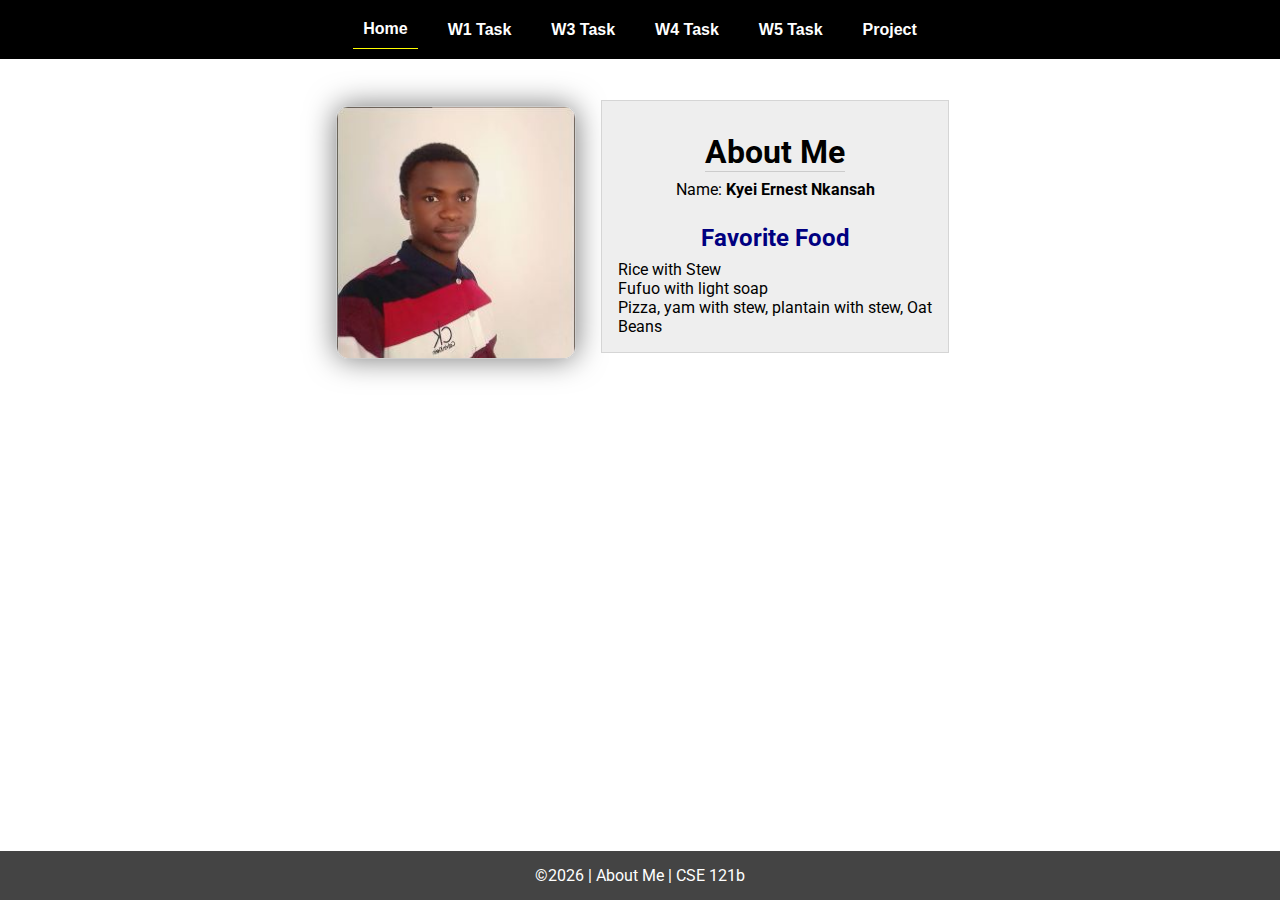
<file: index.html>
<!DOCTYPE html>
<html lang="en">

<head>
  <meta charset="UTF-8">
  <meta name="viewport" content="width=device-width, initial-scale=1.0">
  <title>About Me | CSE 121b | W02: Programming Tasks</title>
  <link rel="preconnect" href="https://fonts.googleapis.com">
  <link rel="preconnect" href="https://fonts.gstatic.com" crossorigin>
  <link href="https://fonts.googleapis.com/css2?family=Roboto:wght@400;600&display=swap" rel="stylesheet">
  <link rel="stylesheet" href="styles/main.css">
</head>

<body>
  <nav>
    <ul id="menu">
      <li><a id="toggleMenu">&equiv;</a></li>
      <li><a href="index.html" class="active">Home</a></li>
      <li><a href="w01-task.html">W1 Task</a></li>
      <li><a href="w03-task.html">W3 Task</a></li>
      <li><a href="w04-task.html">W4 Task</a></li>
      <li><a href="w05-task.html">W5 Task</a></li>
      <li><a href="project.html">Project</a></li>
    </ul>
  </nav>
  <main id="home">
    <picture>
      <img src="images/Ernest.jpg" alt="Placeholder Image">
    </picture>
    <section>
      <h1>About Me</h1>
      <div class="info">Name: <span id="name"></span></div>
      <h2>Favorite Food</h2>
      <div class="block" id="food">

      </div>
    </section>
  </main>
  <footer>
    &copy;<span id="year"></span> | About Me | CSE 121b
  </footer>
  <script src="scripts/main.js"></script>
  <script src="scripts/w02-task.js"></script>
</body>

</html>
</file>
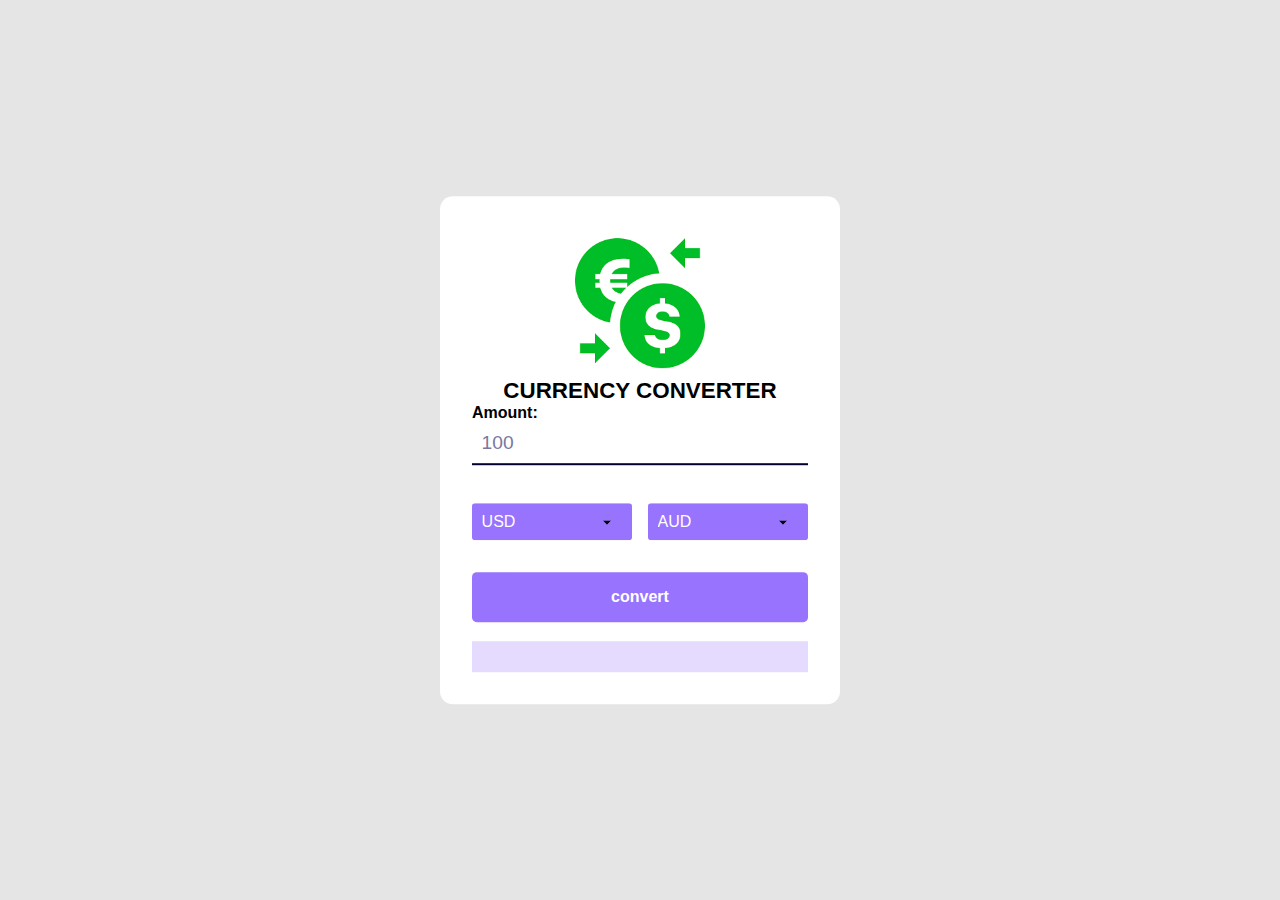
<file: final_project/index.html>
<!DOCTYPE html>
<html lang="en">

<head>
    <meta charset="UTF-8">
    <meta name="viewport" content="width=device-width, initial-scale=1.0">
    <title>Currency converter</title>
    <!--Google font-->
    <link rel="preconnect" href="https://fonts.googleapis.com">
    <link rel="preconnect" href="https://fonts.gstatic.com" crossorigin>
    <link href="https://fonts.googleapis.com/css2?family=Roboto:ital@1&family=Rock+Salt&display=swap" rel="stylesheet">

    <!--stylesheet---->
    <link rel="stylesheet" href="style.css">
</head>

<body>

    <div class="wrapper">
        <div class="app-details">
            <img src="currency.png" class="app-icon">
            <h1 class="app-tittle">Currency converter</h1>

        </div>
        <label for="amount">Amount: </label>
        <input type="number"  id="amount" value="100">
        <div class="dropdowns">
            <select id="from-currency-select"></select>
            <select id="to-currency-select"></select>
        </div>
        <button id="convert-button">convert</button>
        <p id="result"></p>
    </div>

    <!--script with Array of Supported Country Codes-->
    <script src="currency-codes.js"></script>

    <!--script with api key-->
    <script src="api.js"></script>

    <!--script-->
    <script src="script.js"></script>
</body>

</html>
</file>
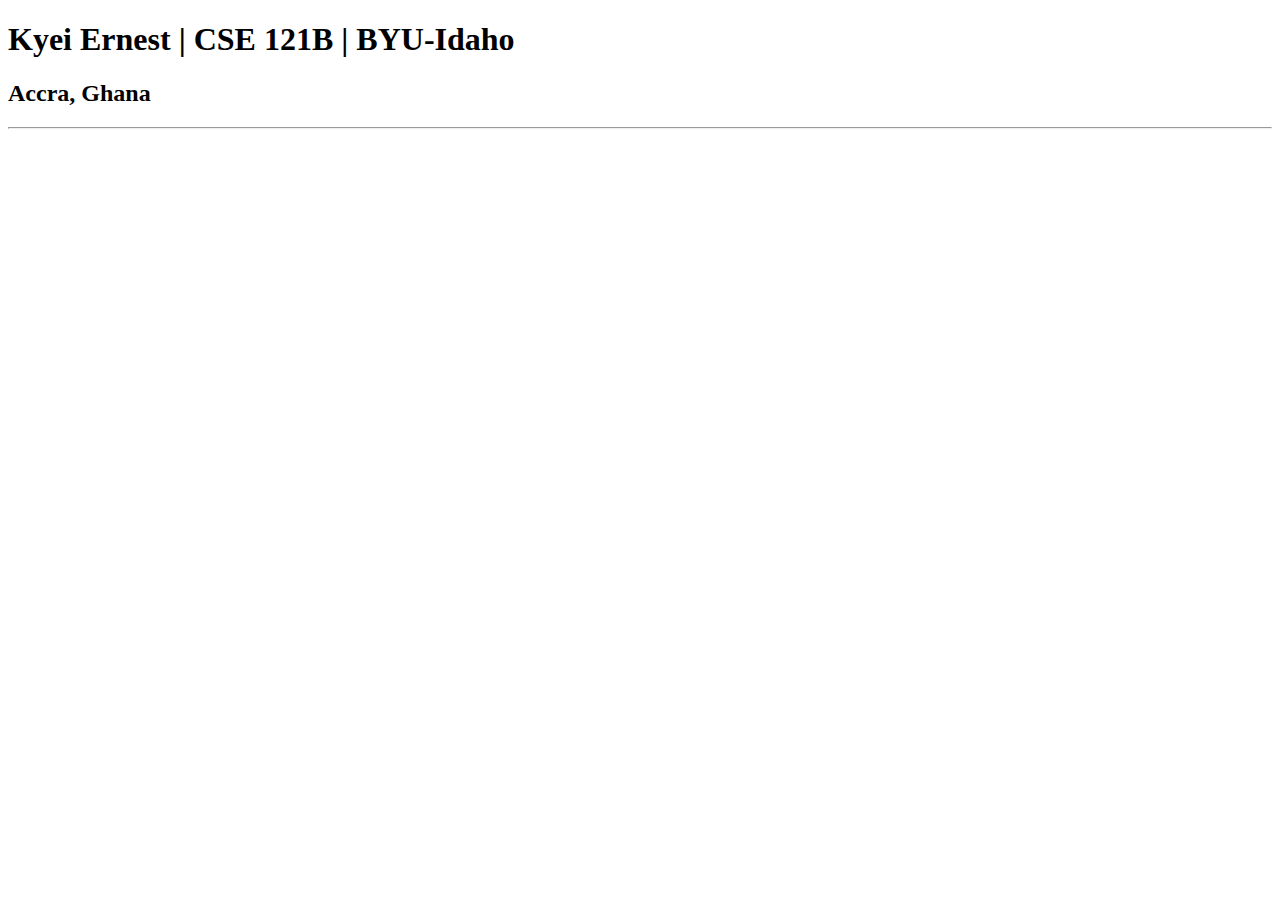
<file: test.html>
<!DOCTYPE html>
<html lang="en">
<head>
    <meta charset="UTF-8">
    <meta name="viewport" content="width=device-width, initial-scale=1.0">
    <title>Kyei Ernest Nkansah | CSE 121B | BYU-Idaho</title>
</head>
<body>
    <h1>Kyei Ernest | CSE 121B | BYU-Idaho</h1>
    <h2>Accra, Ghana</h2>
    <hr>

</body>
</html>
</file>
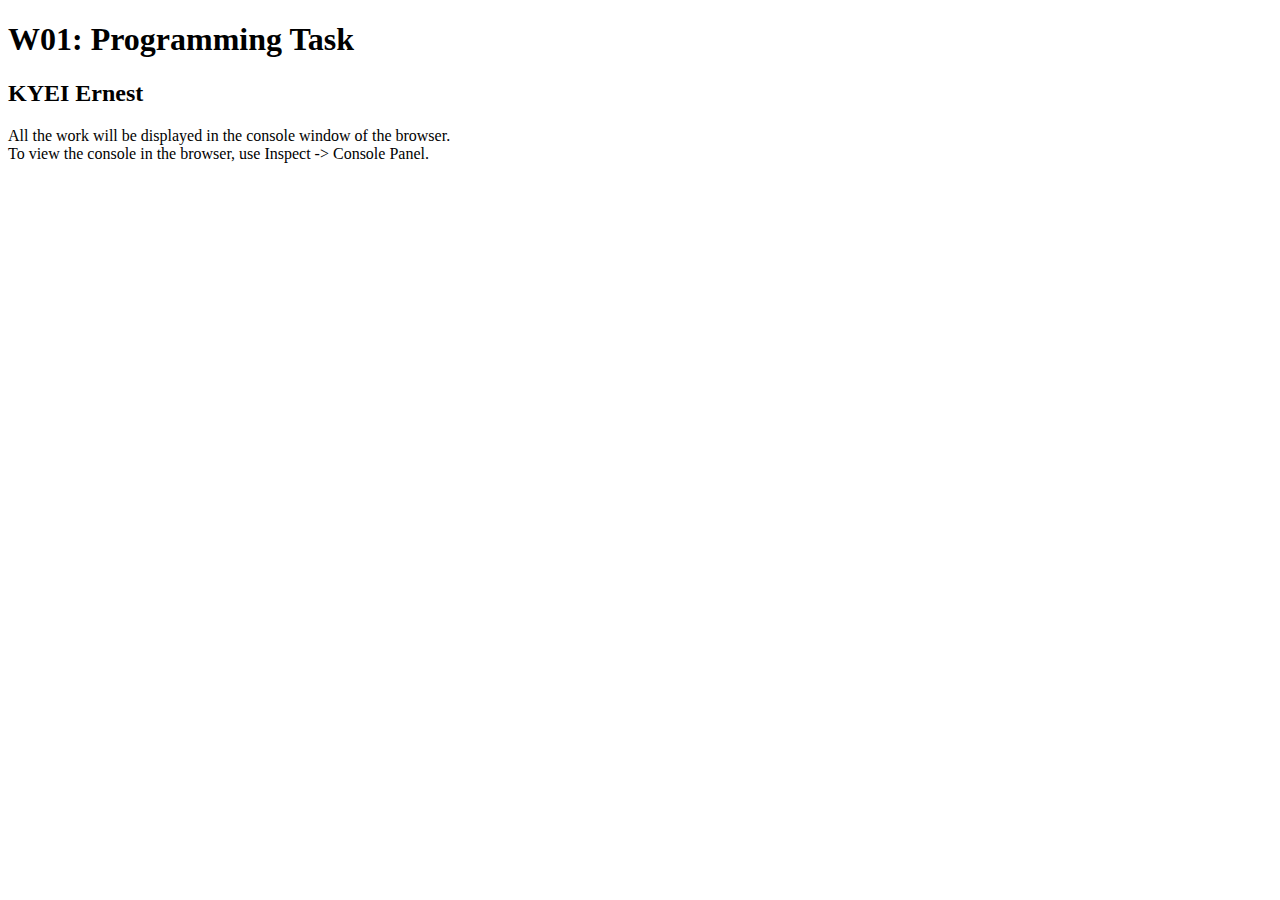
<file: w01-task.html>
<!DOCTYPE html>
<html lang="en">

<head>
  <meta charset="UTF-8">
  <meta name="viewport" content="width=device-width, initial-scale=1.0">
  <title>W01: Programming Task</title>
</head>

<body>
  <h1>W01: Programming Task</h1>
  <h2>KYEI Ernest</h2>
  <p>All the work will be displayed in the console window of the browser.
    <br>To view the console in the browser, use Inspect -> Console Panel.
  </p>

  <script src="w01-task.js"></script>

</body>
</html>
</file>
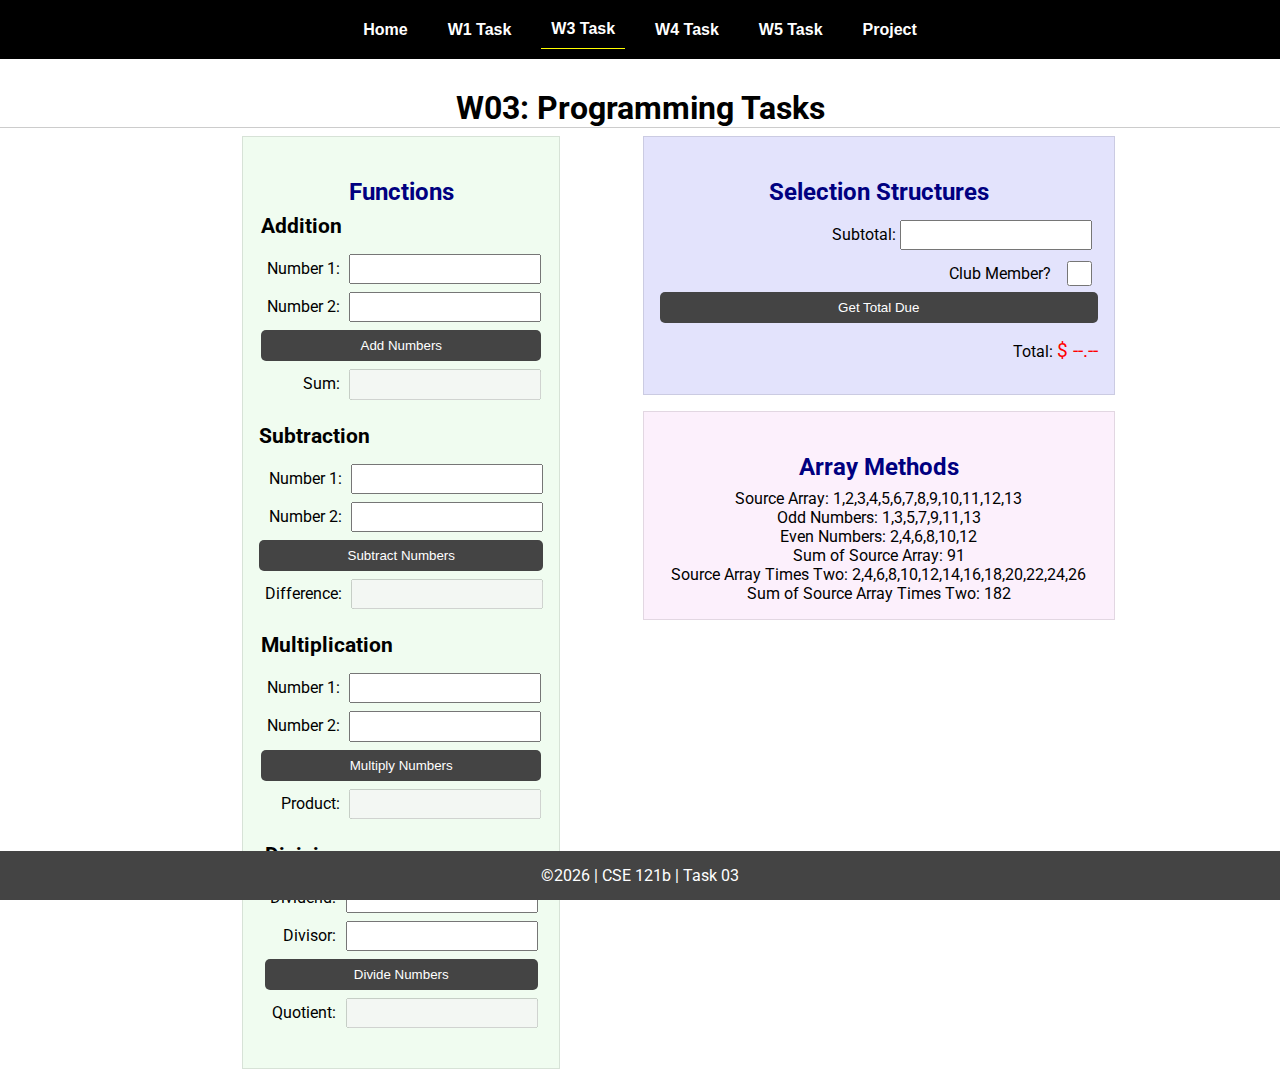
<file: w03-task.html>
<!DOCTYPE html>
<html lang="en">

<head>
    <meta charset="UTF-8">
    <meta name="viewport" content="width=device-width, initial-scale=1.0">
    <title>CSE 121b | W03: Programming Tasks</title>
    <link rel="preconnect" href="https://fonts.googleapis.com">
    <link rel="preconnect" href="https://fonts.gstatic.com" crossorigin>
    <link href="https://fonts.googleapis.com/css2?family=Roboto:wght@400;600&display=swap" rel="stylesheet">
    <link rel="stylesheet" href="styles/main.css">
</head>

<body>
    <nav>
        <ul id="menu">
            <li><a id="toggleMenu">&equiv;</a></li>
            <li><a href="index.html">Home</a></li>
            <li><a href="w01-task.html">W1 Task</a></li>
            <li><a href="w03-task.html" class="active">W3 Task</a></li>
            <li><a href="w04-task.html">W4 Task</a></li>
            <li><a href="w05-task.html">W5 Task</a></li>
            <li><a href="project.html">Project</a></li>
        </ul>
    </nav>>
    <header>
        <h1>W03: Programming Tasks</h1>
    </header>
    <main id="task3">
        <section id="section1">
            <h2>Functions</h2>
            <article>
                <h3>Addition</h3>
                <div>
                    <label for="add1">Number 1:</label>
                    <input type="text" id="add1" name="add1">
                </div>
                <div>
                    <label for="add2">Number 2:</label>
                    <input type="text" id="add2" name="add2">
                </div>
                <div>
                    <input type="button" id="addNumbers" value="Add Numbers">
                </div>
                <div>
                    <label for="sum">Sum:</label>
                    <input type="text" id="sum" name="sum" disabled>
                </div>
            </article>
            <article>
                <h3>Subtraction</h3>
                <div>
                    <label for="subtract1">Number 1:</label>
                    <input type="text" id="subtract1" name="subtract1">
                </div>
                <div>
                    <label for="subtract2">Number 2:</label>
                    <input type="text" id="subtract2" name="subtract2">
                </div>
                <div>
                    <input type="button" id="subtractNumbers" value="Subtract Numbers">
                </div>
                <div>
                    <label for="difference">Difference:</label>
                    <input type="text" id="difference" name="difference" disabled>
                </div>
            </article>
            <article>
                <h3>Multiplication</h3>
                <div>
                    <label for="factor1">Number 1:</label>
                    <input type="text" id="factor1" name="factor1">
                </div>
                <div>
                    <label for="factor2">Number 2:</label>
                    <input type="text" id="factor2" name="factor2">
                </div>
                <div>
                    <input type="button" id="multiplyNumbers" value="Multiply Numbers">
                </div>
                <div>
                    <label for="product">Product:</label>
                    <input type="text" id="product" name="product" disabled>
                </div>
            </article>
            <article>
                <h3>Division</h3>
                <div>
                    <label for="dividend">Dividend:</label>
                    <input type="text" id="dividend" name="dividend">
                </div>
                <div>
                    <label for="divisor">Divisor:</label>
                    <input type="text" id="divisor" name="divisor">
                </div>
                <div>
                    <input type="button" id="divideNumbers" value="Divide Numbers">
                </div>
                <div>
                    <label for="quotient">Quotient:</label>
                    <input type="text" id="quotient" name="quotient" disabled>
                </div>
            </article>
        </section>
        <div>
            <section id="section2">
                <h2>Selection Structures</h2>
                <label class="right">Subtotal:
                    <input type="number" id="subtotal" size="5">
                </label>
                <label class="middle right">
                    Club Member?
                    <input type="checkbox" id="member">
                </label>
                <div class="right">
                    <input type="button" id="getTotal" value="Get Total Due">
                </div>
                <div class="right">Total:
                    <span class="larger" id="total">$ --.--</span>
                </div>
            </section>
            <section id="section3">
                <h2>Array Methods</h2>
                <p>
                    Source Array: <span id="array"></span>
                </p>
                <p>
                    Odd Numbers: <span id="odds"></span>
                </p>
                <p>
                    Even Numbers: <span id="evens"></span>
                </p>
                <p>
                    Sum of Source Array: <span id="sumOfArray"></span>
                </p>
                <p>
                    Source Array Times Two: <span id="multiplied"></span>
                </p>
                <p>
                    Sum of Source Array Times Two: <span id="sumOfMultiplied"></span>
                </p>
            </section>
        </div>
    </main>
    <footer>
        &copy;<span id="year"></span> | CSE 121b | Task 03
    </footer>
    <script src="scripts/main.js"></script>
    <script>
        document.getElementById("year").innerHTML = new Date().getFullYear();
    </script>
    <script src="scripts/w03-task.js"></script>
</body>

</html>
</file>
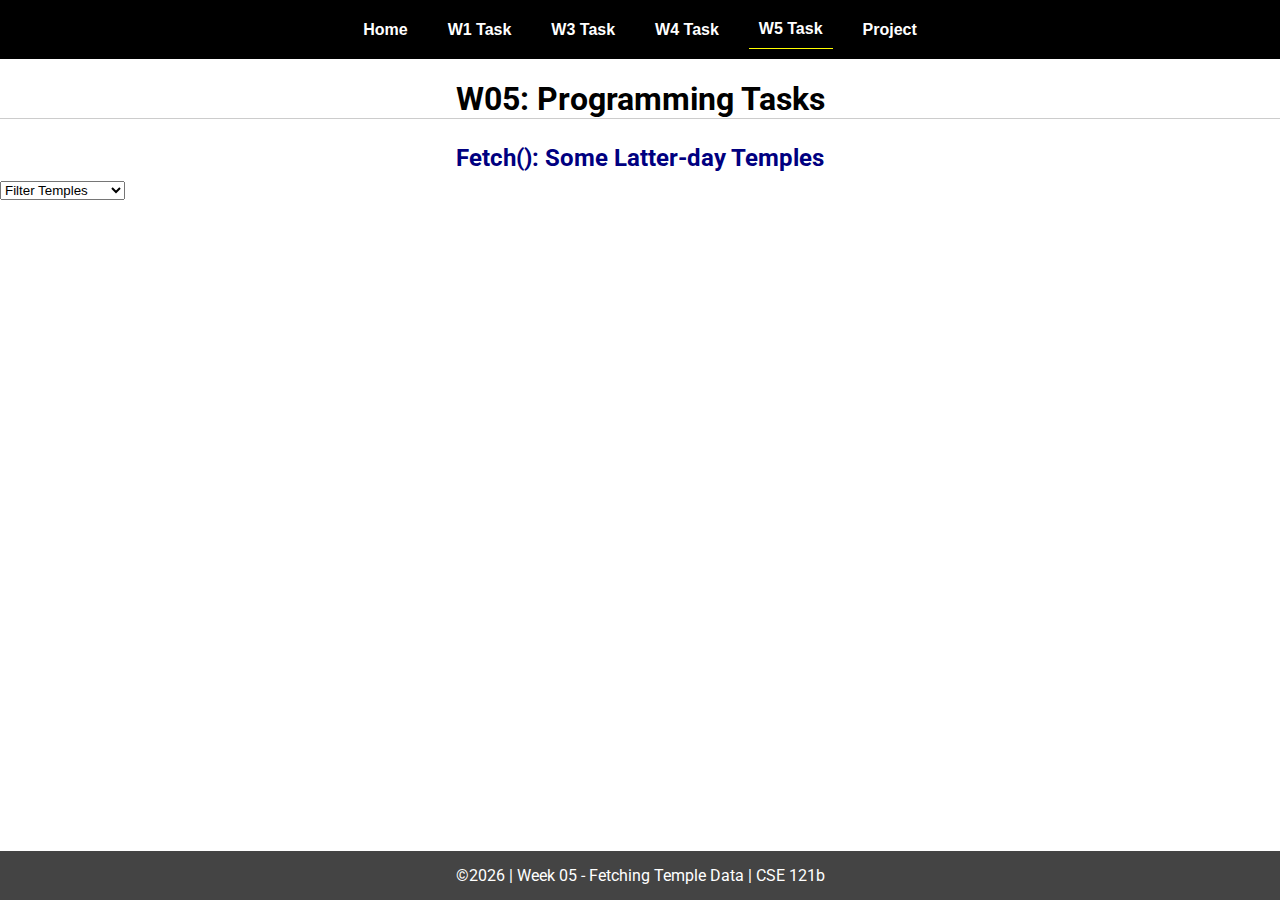
<file: w05-task.html>
<!DOCTYPE html>
<html lang="en">

<head>
  <meta charset="UTF-8">
  <meta name="viewport" content="width=device-width, initial-scale=1.0">
  <title>CSE 121b | W05: Programming Tasks</title>
  <link rel="preconnect" href="https://fonts.googleapis.com">
  <link rel="preconnect" href="https://fonts.gstatic.com" crossorigin>
  <link href="https://fonts.googleapis.com/css2?family=Roboto:wght@400;600&display=swap" rel="stylesheet">
  <link rel="stylesheet" href="styles/main.css">
</head>

<body>
  <nav>
    <ul id="menu">
      <li><a id="toggleMenu">&equiv;</a></li>
      <li><a href="index.html">Home</a></li>
      <li><a href="w01-task.html">W1 Task</a></li>
      <li><a href="w03-task.html">W3 Task</a></li>
      <li><a href="w04-task.html">W4 Task</a></li>
      <li><a href="w05-task.html" class="active">W5 Task</a></li>
      <li><a href="project.html">Project</a></li>
    </ul>
  </nav>
  <main id="gridly">
    <h1>W05: Programming Tasks</h1>
    <h2>Fetch(): Some Latter-day Temples</h2>

    <select id="filtered" title="Choose a data filter.">
      <option value="" disabled selected>Filter Temples</option>
      <option value="utah">Utah</option>
      <option value="notutah">Outside of Utah</option>
      <option value="older">Built Before 1950</option>
      <option value="all">No Filter</option>
    </select>

    <div id="temples">
    </div>
  </main>


  <footer>
    &copy;<span id="year"></span> | Week 05 - Fetching Temple Data | CSE 121b
  </footer>
  <script src="scripts/main.js"></script>
  <script>
    document.getElementById("year").innerHTML = new Date().getFullYear();
  </script>
  <script src="scripts/w05-task.js"></script>
</body>

</html>
</file>
<file: styles/main.css>
/* Universal Selector */
* {
    margin: 0;
    padding: 0;
    box-sizing: border-box;
}

/* HTML Selectors */
body {
    font-family: 'Roboto', Helvetica, sans-serif;
}

nav {
    background-color: black;
    width: 100%;
    position: fixed;
    top: 0;
}

nav ul {
    display: flex;
    flex-direction: column;
    align-items: center;
    max-width: -moz-fit-content;
    max-width: fit-content;
    margin: 0 auto;
}

nav ul li {
    flex: 1 1 auto;
}

nav ul li:first-child {
    display: block;
    font-size: 2rem;
}

nav ul li:first-child a {
    padding: 1px 10px;
}

nav ul li {
    display: none;
    list-style: none;
    margin: 10px;
}

nav ul li a {
    display: block;
    padding: 10px;
    text-decoration: none;
    font-weight: 600;
    color: white;
    text-align: center;
    font-family: 'Arial Narrow', Arial, sans-serif;
}

nav ul li a:hover {
    background-color: #efefef;
    color: black;
}

h1,
h2 {
    text-align: center;
    margin: 1rem 0 .5rem;
}

h1 {
    border-bottom: 1px solid #ccc;
}

#gridly h1 {
    margin-top: 80px;
}

h2 {
    font-size: 1.5rem;
    color: navy;
    text-align: center;
    margin-top: 25px;
}

h3 {
    font-size: 1.3rem;
    margin-bottom: 1rem;
}

header {
    margin-top: 70px;
}

picture {
    margin: 0 auto;
}

picture img {
    width: 240px;
    height: auto;
    border-radius: 5%;
    border: 1px solid #ccc;
    box-shadow: 0 0 30px #777;
}

section {
    display: flex;
    flex-direction: column;
    align-items: center;
    margin: 0 auto 1rem;
    border: 1px solid rgba(0, 0, 0, .1);
    padding: 1rem;
    background-color: #eee;
}

article {
    margin-bottom: 1rem;
}

article div {
    margin-bottom: .5rem;
    text-align: right;
}

label {
    padding: .35rem;
}

input {
    padding: .35rem;
}

input[type="button"] {
    padding: .5rem;
    background-color: #444;
    color: white;
    border: none;
    border-radius: 5px;
    cursor: pointer;
    width: 100%
}

input[type="checkbox"] {
    width: 25px;
    height: 25px;
}

dt {
    font-weight: 700;
}

dt::before {
    content: "🏘️ ";
}

dd {
    margin: 0 0 .5rem 2rem;
    font-size: smaller;
}

footer {
    background-color: #444;
    color: white;
    padding: 15px;
    text-align: center;
    width: 100%;
    position: fixed;
    bottom: 0;
}

/* Class Selectors */
.active {
    border-bottom: 1px solid yellow;
}

.open li {
    display: block;
}

.block {
    display: block;
}

.larger {
    font-size: larger;
    color: red;
}

.right {
    width: 100%;
    text-align: right;
}

.middle {
    display: flex;
    align-items: center;
    justify-content: right;
    gap: 1rem;
}

/* ID Selectors */

#home {
    margin-top: 125px;
    display: grid;
    grid-template-columns: 1fr;
    grid-gap: 20px;
    align-items: center;
    justify-content: center;
}


#section1 {
    background-color: rgb(225, 250, 225, .5);
}

#section2 {
    background-color: rgba(200, 200, 250, 0.5);

}

#section2 div {
    margin-bottom: 1rem;
}

#section3 {
    background-color: rgb(250, 225, 250, .5);
}

#sortBy {
    appearance: none;
    display: flex;
    padding: .5rem;
    background-color: #eee;
    color: #444;
    font-weight: 700;
    margin: 1rem auto;
    width: 200px;
    border: 1px solid rgba(0, 0, 0, .2);
    text-align: center;
}

#sortBy option:disabled {
    font-style: italic;
    padding: 1rem;
    background-color: #111;
    color: #eee;
}

#temples {
    display: grid;
    grid-template-columns: repeat(auto-fit, minmax(320px, 1fr));
    grid-gap: .5rem;
    align-items: center;
    margin-bottom: 3rem;
}

#temples article {
    height: 250px;
    margin: .5rem;
    border: 1px solid rgba(0, 0, 0, .1);
    padding: 1rem;
    background-color: #eee;
    display: flex;
    flex-direction: column;
    align-items: center;
    justify-content: center;
}

#temples h4 {
    color: navy;
    font-size: smaller;
}


#temples img {
    width: 250px;
    height: auto;
    box-shadow: 0 0 30px #777;
    margin: .5rem;
}

/* Media Queries */
@media only screen and (min-width: 32.5em) {
    nav ul {
        flex-direction: row;
    }

    nav ul li:first-child {
        display: none;
    }

    nav ul li {
        display: block;
    }

    section {
        min-width: 300px;
    }

    #home {
        margin: 100px auto 20px;
        grid-template-columns: 250px 1fr;
        max-width: -moz-fit-content;
        max-width: fit-content;
    }

    #task3 {
        display: grid;
        grid-template-columns: 1fr 1fr;
        grid-gap: 5px;
        margin: 0 auto;
        max-width: 950px;
    }

}
</file>
<file: final_project/style.css>
*{
    padding: 0;
    margin: 0;
    box-sizing: border-box;
    font-family: "Poppins", sans-serif;
    border: none;
    outline: none;

}

body{
    background-color: #E5E5E5;
}

.wrapper{
    width: 90%;
    max-width: 25em;
    background-color: #ffffff;
    position: absolute;
    transform: translate(-50%,-50%);
    left: 50%;
    top: 50%;
    padding: 2em;
    border-radius: 0.8em;
}

.app-details{
    display: flex;
    align-items: center;
    flex-direction: column;

}

.app-icon{
    width: 9.37em;
    
}

.app-tittle{
    text-transform: uppercase;
    font-size: 1.4em;
}

label{
    display: block;
    font-weight: 600;
}

input#amount{
    font-weight: 400;
    font-size: 1.2em;
    display: block;
    width: 100%;
    border-bottom: 2px solid #02002c;
    color: #7a789d;
    margin-bottom: 2em;
    padding: 0.5em;

}

input#amount:focus{
    color: #9873fe;
    border-color: #9873fe;
}


.dropdowns{
    display: flex;   
    align-items: center; 
    justify-content: space-between;
    gap: 1em;
}

select{
    width: 100%;
    padding: 0.6em;
    font-size: 1em; 
    border-radius: 0.2em;
    appearance: none;
        -webkit-appearance:none;
        -moz-appearance: none;
        background-image: url("arrow.png");
        background-color: #9873fe;
        background-repeat: no-repeat;
        background-size: 20px 20px;
        background-position: right 15px top  50%, center;
        color: #ffffff;
}

select option{
    background-color: #ffffff;
    color: #02002c;

}

button{
    font-size: 1em;
    width: 100%;
    padding: 1em 0;
    margin-top: 2em;
    background-color: #9873fe;
    border-radius: 0.3em;
    color: #ffffff;
    font-weight: 600;
}

#result{
    font-size: 1.2em;
    text-align: center;
    margin-top: 1em;
    color: #02002c;
    background-color: #e5dbff;
    padding: 0.8em 0;
    
}
</file>
